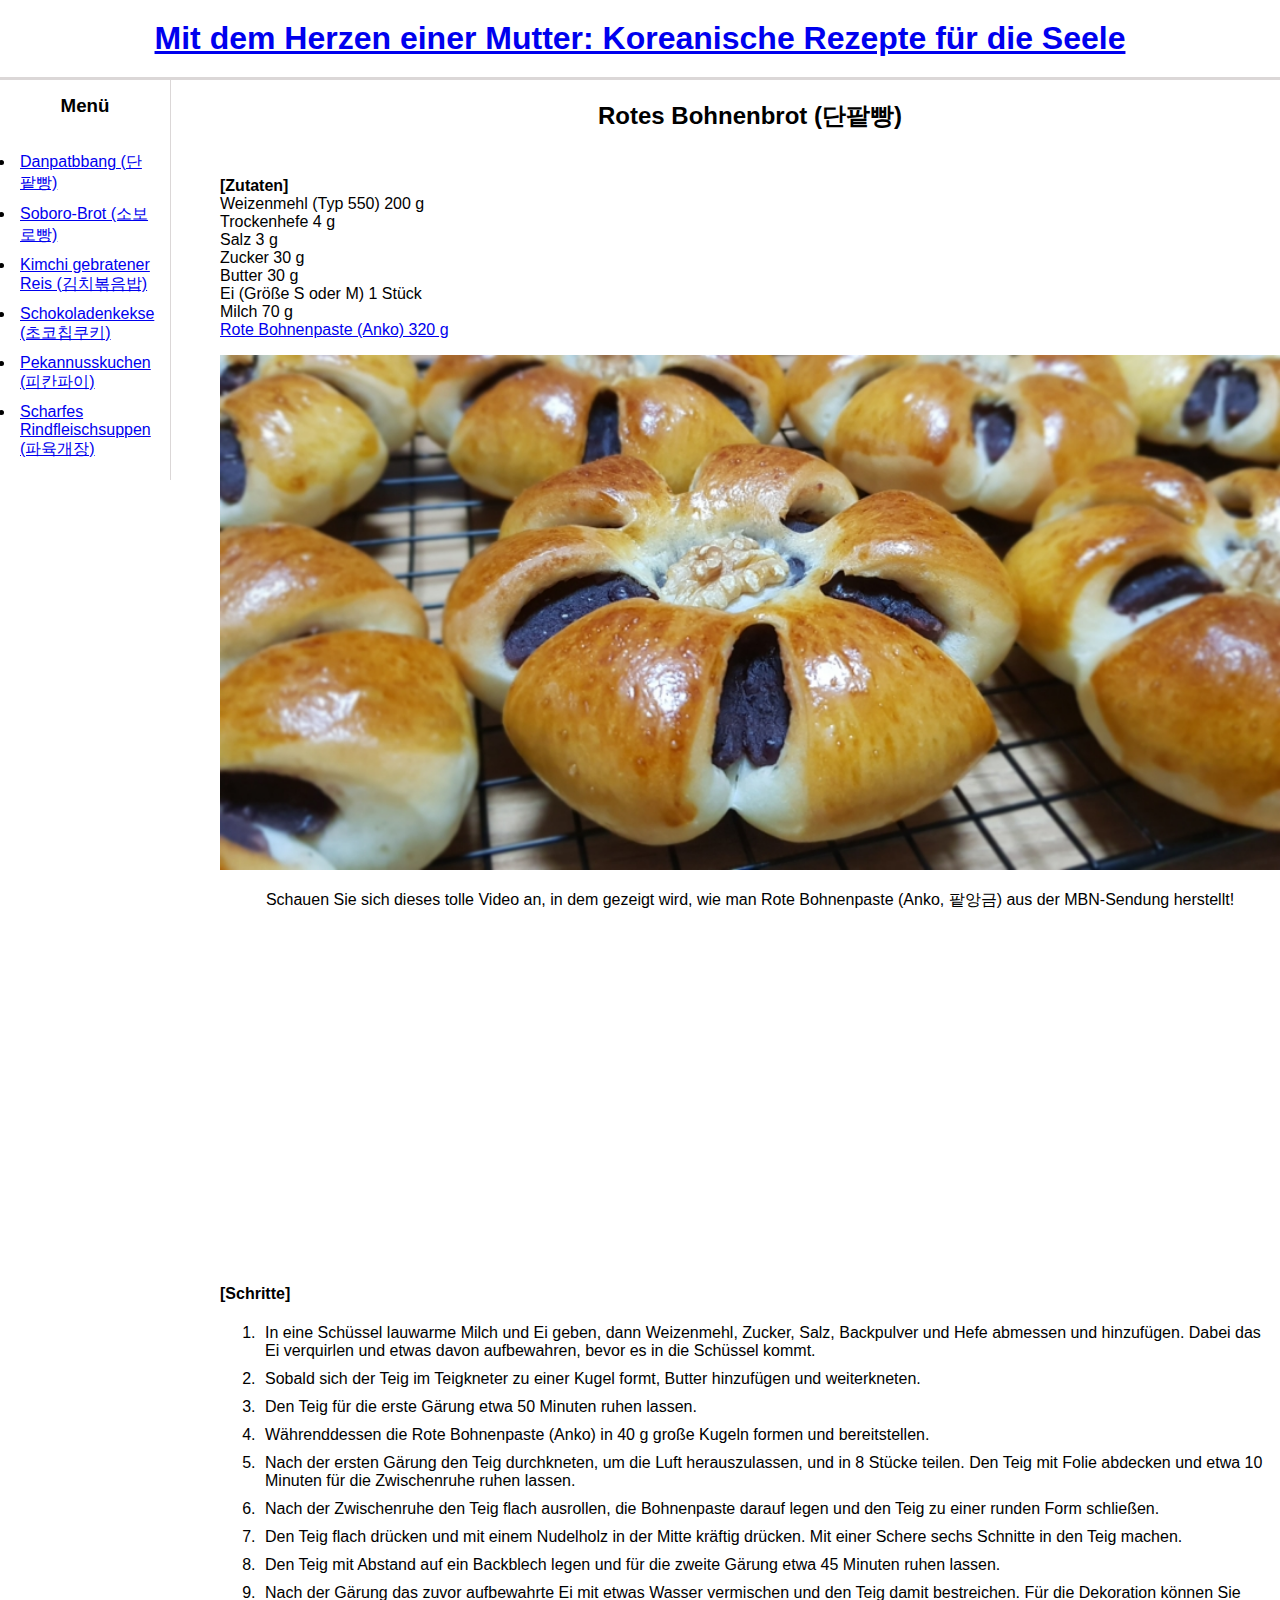
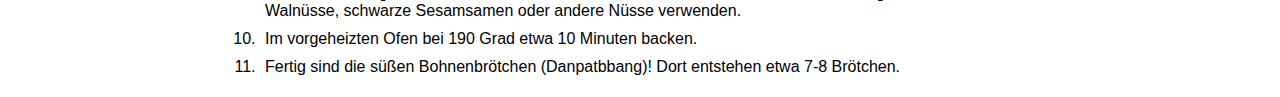
<file: 1.html>
<!doctype html>
<html lang="de">
<head>
    <!-- Google tag (gtag.js) -->
    <script async src="https://www.googletagmanager.com/gtag/js?id=G-5GKGCMDCJ8"></script>
    <script>
        window.dataLayer = window.dataLayer || [];
        function gtag(){dataLayer.push(arguments);}
        gtag('js', new Date());
        gtag('config', 'G-5GKGCMDCJ8');
    </script>
    
    <meta charset="utf-8">
    <meta name="description" content="Entdecken Sie authentische koreanische Rezepte, die mit Liebe und Hingabe von einer Mutter weitergegeben werden. Perfekt für alle, die traditionelle koreanische Küche lieben.">
    <meta name="author" content="Joan">
    <title>Danpatbbang Rezept | Mit dem Herzen einer Mutter</title> <!-- SEO 최적화를 위한 페이지 제목 -->
    <link rel="stylesheet" href="style.css">
</head>

<body>
    <h1><a href="index.html">Mit dem Herzen einer Mutter: Koreanische Rezepte für die Seele</a></h1>

    <div id="grid">
        <div>
            <h3>Menü</h3>
            <ul>
                <li><a href="1.html">Danpatbbang (단팥빵)</a></li>
                <li><a href="2.html">Soboro-Brot (소보로빵)</a></li>
                <li><a href="3.html">Kimchi gebratener Reis (김치볶음밥)</a></li>
                <li><a href="4.html">Schokoladenkekse (초코칩쿠키)</a></li>
                <li><a href="5.html">Pekannusskuchen (피칸파이)</a></li>
                <li><a href="6.html">Scharfes Rindfleischsuppen (파육개장)</a></li>
            </ul>
        </div>
        <div>
            <h2>Rotes Bohnenbrot (단팥빵)</h2>
            <p style="margin-top: 45px;">
                <strong>[Zutaten]</strong><br>
                Weizenmehl (Typ 550) 200 g<br>
                Trockenhefe 4 g<br>
                Salz 3 g<br>
                Zucker 30 g<br>
                Butter 30 g<br>
                Ei (Größe S oder M) 1 Stück<br>
                Milch 70 g<br>
                <a href="https://search.yahoo.com/search?fr=mcafee&type=E211KR885G0&p=Rote+Bohnenpaste">Rote Bohnenpaste (Anko) 320 g</a>
            </p>
            <div style="text-align: center;">
                <img width="100%" src="coding1.jpg" alt="Rotes Bohnenbrot, das mit Anko gefüllt ist">
            </div>
            <div style="text-align: center;">
                <p>Schauen Sie sich dieses tolle Video an, in dem gezeigt wird, wie man Rote Bohnenpaste (Anko, 팥앙금) aus der MBN-Sendung herstellt!</p>
                <iframe width="600" height="338" 
                        src="https://www.youtube.com/embed/A6VrDRL3qzQ" 
                        title="Wie man Anko herstellt" 
                        frameborder="0" 
                        allow="accelerometer; autoplay; clipboard-write; encrypted-media; gyroscope; picture-in-picture; web-share" 
                        referrerpolicy="strict-origin-when-cross-origin" 
                        allowfullscreen>
                </iframe>
            </div>
            <p><strong>[Schritte]</strong></p>
            <ol>
                <li>In eine Schüssel lauwarme Milch und Ei geben, dann Weizenmehl, Zucker, Salz, Backpulver und Hefe abmessen und hinzufügen. Dabei das Ei verquirlen und etwas davon aufbewahren, bevor es in die Schüssel kommt.</li>
                <li>Sobald sich der Teig im Teigkneter zu einer Kugel formt, Butter hinzufügen und weiterkneten.</li>
                <li>Den Teig für die erste Gärung etwa 50 Minuten ruhen lassen.</li>
                <li>Währenddessen die Rote Bohnenpaste (Anko) in 40 g große Kugeln formen und bereitstellen.</li>
                <li>Nach der ersten Gärung den Teig durchkneten, um die Luft herauszulassen, und in 8 Stücke teilen. Den Teig mit Folie abdecken und etwa 10 Minuten für die Zwischenruhe ruhen lassen.</li>
                <li>Nach der Zwischenruhe den Teig flach ausrollen, die Bohnenpaste darauf legen und den Teig zu einer runden Form schließen.</li>
                <li>Den Teig flach drücken und mit einem Nudelholz in der Mitte kräftig drücken. Mit einer Schere sechs Schnitte in den Teig machen.</li>
                <li>Den Teig mit Abstand auf ein Backblech legen und für die zweite Gärung etwa 45 Minuten ruhen lassen.</li>
                <li>Nach der Gärung das zuvor aufbewahrte Ei mit etwas Wasser vermischen und den Teig damit bestreichen. Für die Dekoration können Sie Walnüsse, schwarze Sesamsamen oder andere Nüsse verwenden.</li>
                <li>Im vorgeheizten Ofen bei 190 Grad etwa 10 Minuten backen.</li>
                <li>Fertig sind die süßen Bohnenbrötchen (Danpatbbang)! Dort entstehen etwa 7-8 Brötchen.</li>
            </ol>
        </div>
    </div>   

    <div id="disqus_thread"></div>
    <script>
        (function() {
            var d = document, s = d.createElement('script');
            s.src = 'https://rezepte-2.disqus.com/embed.js';
            s.setAttribute('data-timestamp', +new Date());
            (d.head || d.body).appendChild(s);
        })();

        // Filterfunktion für Menüelemente
        function filterMenu() {
            const input = document.getElementById('searchInput').value.toLowerCase();
            const menuItems = document.getElementsByClassName('menu-card');

            // Überprüfen, ob menuItems leer ist
            if (menuItems.length === 0) {
                console.log("Keine Menüelemente zum Filtern.");
                return; // Wenn keine Menüelemente vorhanden sind, Funktion beenden
            }

            for (let i = 0; i < menuItems.length; i++) {
                const itemText = menuItems[i].textContent.toLowerCase();
                menuItems[i].style.display = itemText.includes(input) ? 'inline-block' : 'none';
            }
        }
    </script>
    <noscript>Bitte aktivieren Sie JavaScript, um die <a href="https://disqus.com/?ref_noscript">Kommentare, die von Disqus bereitgestellt werden, zu sehen.</a></noscript>
</body>
</html>
</file>
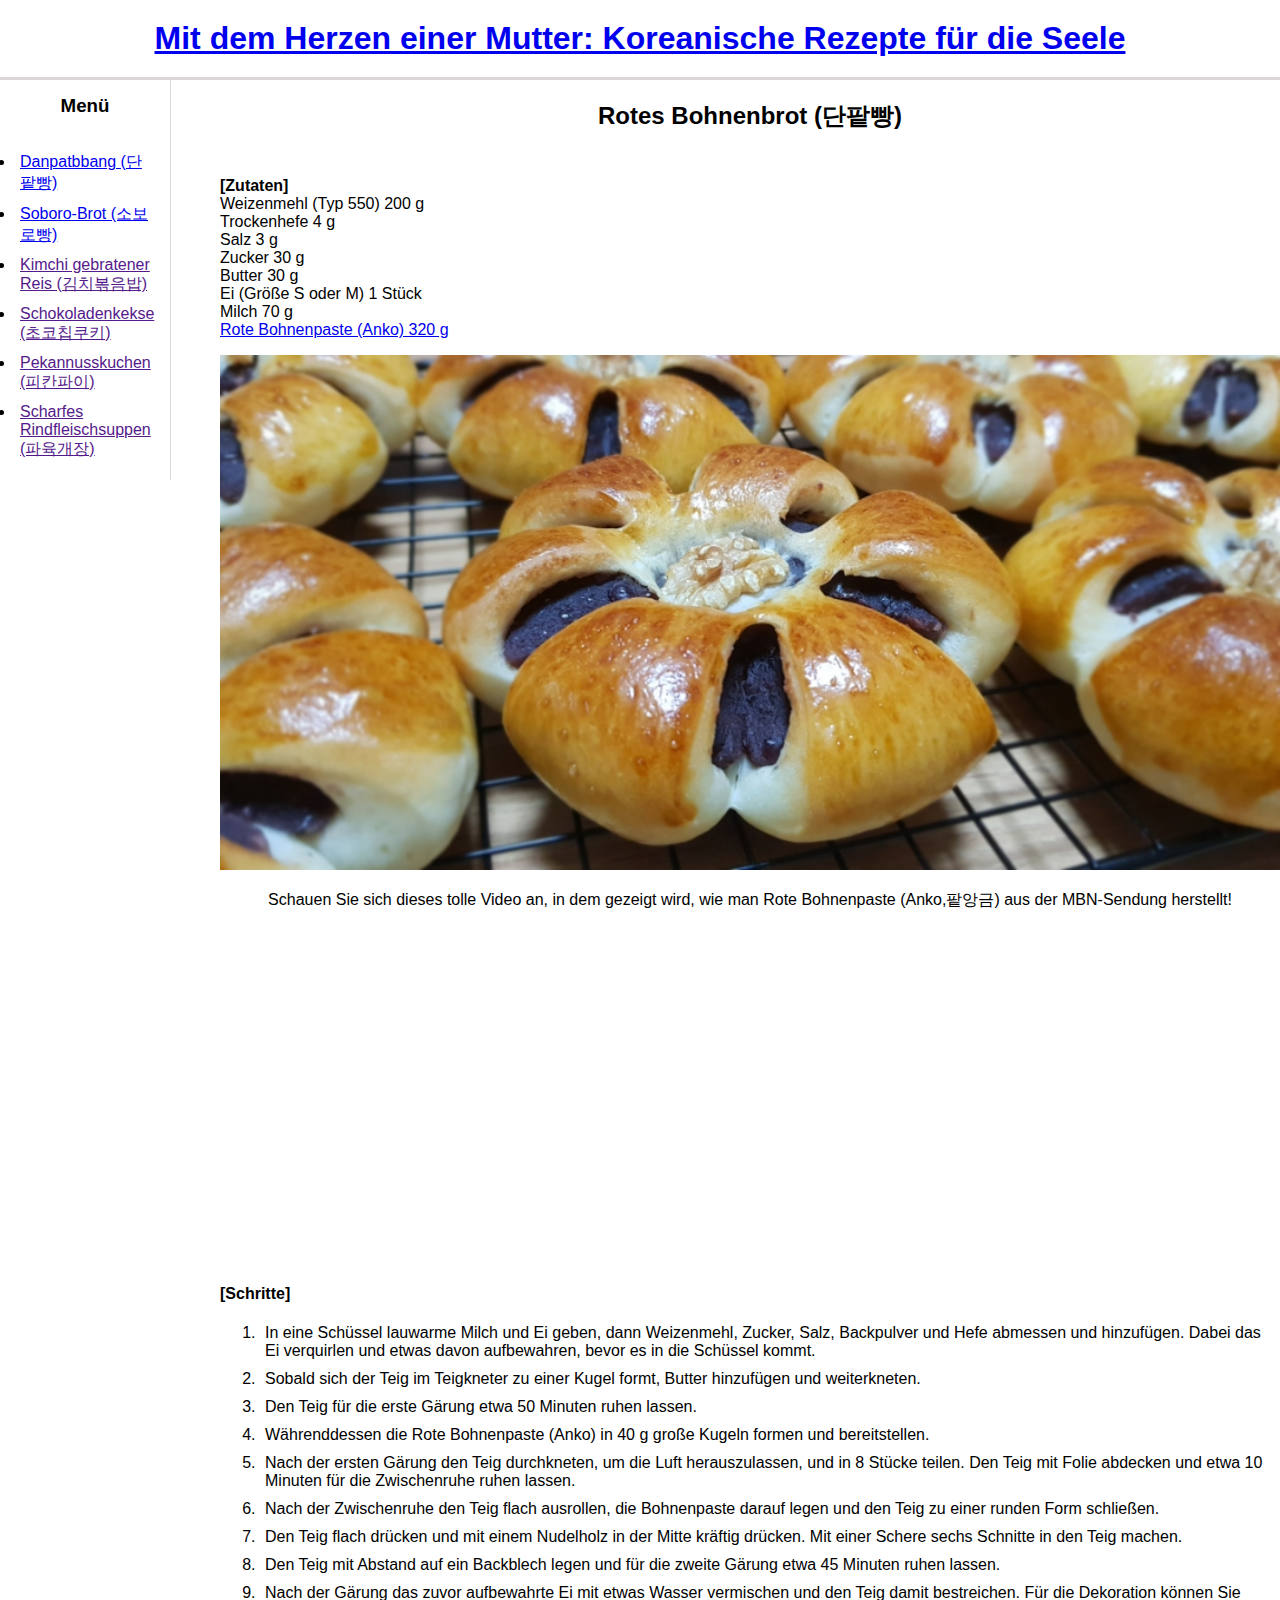
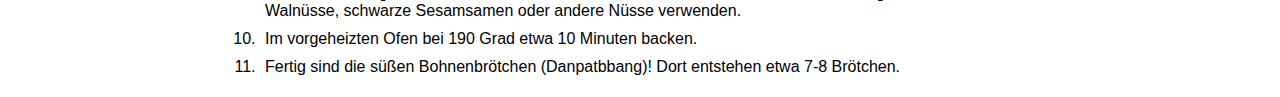
<file: 10.html>
<!doctype html>
<html lang="de">
  <head>
    <!-- Google tag (gtag.js) -->
<script async src="https://www.googletagmanager.com/gtag/js?id=G-5GKGCMDCJ8"></script>
<script>
  window.dataLayer = window.dataLayer || [];
  function gtag(){dataLayer.push(arguments);}
  gtag('js', new Date());

  gtag('config', 'G-5GKGCMDCJ8');
</script>
    <title>Authentische Koreanische Rezepte | Mit dem Herzen einer Mutter</title> 
    <meta charset="utf-8">
    <meta name="description" content="Entdecken Sie authentische koreanische Rezepte, die mit Liebe und Hingabe von einer Mutter weitergegeben werden. Perfekt für alle, die traditionelle koreanische Küche lieben.">
    <title>Authentische Koreanische Rezepte</title>
    <meta name="author" content="Joan">
    <link rel="stylesheet" href="style.css">
  
  </head>

  <body>
    <h1><a href="Index.html">Mit dem Herzen einer Mutter: Koreanische Rezepte für die Seele</a></h1>
       

<div id="grid">
   <!-- <div style="float: left; width: 200px; padding: 10px;">  --> 
    <div>
    <h3>Menü</h3>
        <ul>
            <li><a href="1.html">Danpatbbang (단팥빵)</a></li>
            <li><a href="2.html">Soboro-Brot (소보로빵)</a></li>
            <li><a href="">Kimchi gebratener Reis (김치볶음밥)</a></li>
            <li><a href="">Schokoladenkekse (초코칩쿠키)</a></li>
            <li><a href="">Pekannusskuchen (피칸파이)</a></li>
            <li><a href="">Scharfes Rindfleischsuppen (파육개장)</a></li>
        </ul>
    </div>
    <div>
    <p>
        <h2>Rotes Bohnenbrot (단팥빵)</h2>
    </p>
    <p style="margin-top: 45px;">
        <strong>[Zutaten]</strong><br>
        Weizenmehl (Typ 550) 200 g<br>
        Trockenhefe 4 g<br>
        Salz 3 g<br>
        Zucker 30 g<br>
        Butter 30 g<br>
        Ei (Größe S oder M) 1 Stück<br>
        Milch 70 g<br>
        <a href="https://search.yahoo.com/search?fr=mcafee&type=E211KR885G0&p=Rote+Bohnenpaste">Rote Bohnenpaste (Anko) 320 g </a>
    </p>
    <div style="text-align: center;">
        <img width="100%" src="coding1.jpg" alt="Rotes Bohnenbrot">
    </div>
    <div style="text-align: center;">
      <p>Schauen Sie sich dieses tolle Video an, in dem gezeigt wird, wie man Rote Bohnenpaste (Anko,팥앙금) aus der MBN-Sendung herstellt!</p>
      <iframe width="600" height="338" 
              src="https://www.youtube.com/embed/A6VrDRL3qzQ" 
              title="(앙버터떡) 냄비 하나로 끝?! 팥앙금 만드는 비법 공개 MBN 211219 방송" 
              frameborder="0" 
              allow="accelerometer; autoplay; clipboard-write; encrypted-media; gyroscope; picture-in-picture; web-share" 
              referrerpolicy="strict-origin-when-cross-origin" 
              allowfullscreen>
      </iframe>
  </div>
            <p><strong>[Schritte]</strong></p>
            <ol>
             
                    <li>In eine Schüssel lauwarme Milch und Ei geben, dann Weizenmehl, Zucker, Salz, Backpulver und Hefe abmessen und hinzufügen. Dabei das Ei verquirlen und etwas davon aufbewahren, bevor es in die Schüssel kommt.</li>
                    <li>Sobald sich der Teig im Teigkneter zu einer Kugel formt, Butter hinzufügen und weiterkneten.</li>
                    <li>Den Teig für die erste Gärung etwa 50 Minuten ruhen lassen.</li>
                    <li>Währenddessen die Rote Bohnenpaste (Anko) in 40 g große Kugeln formen und bereitstellen.</li>
                    <li>Nach der ersten Gärung den Teig durchkneten, um die Luft herauszulassen, und in 8 Stücke teilen. Den Teig mit Folie abdecken und etwa 10 Minuten für die Zwischenruhe ruhen lassen.</li>
                    <li>Nach der Zwischenruhe den Teig flach ausrollen, die Bohnenpaste darauf legen und den Teig zu einer runden Form schließen.</li>
                    <li>Den Teig flach drücken und mit einem Nudelholz in der Mitte kräftig drücken. Mit einer Schere sechs Schnitte in den Teig machen.</li>
                    <li>Den Teig mit Abstand auf ein Backblech legen und für die zweite Gärung etwa 45 Minuten ruhen lassen.</li>
                    <li>Nach der Gärung das zuvor aufbewahrte Ei mit etwas Wasser vermischen und den Teig damit bestreichen. Für die Dekoration können Sie Walnüsse, schwarze Sesamsamen oder andere Nüsse verwenden.</li>
                    <li>Im vorgeheizten Ofen bei 190 Grad etwa 10 Minuten backen.</li>
                    <li>Fertig sind die süßen Bohnenbrötchen (Danpatbbang)! Dort entstehen etwa 7-8 Brötchen.</li>
                
            </ol>
   
    </p>
     </div>
  </div>   


    <div id="disqus_thread"></div>
    <script>
        /**
        *  RECOMMENDED CONFIGURATION VARIABLES: EDIT AND UNCOMMENT THE SECTION BELOW TO INSERT DYNAMIC VALUES FROM YOUR PLATFORM OR CMS.
        *  LEARN WHY DEFINING THESE VARIABLES IS IMPORTANT: https://disqus.com/admin/universalcode/#configuration-variables    */
        /*
        var disqus_config = function () {
        this.page.url = PAGE_URL;  // Replace PAGE_URL with your page's canonical URL variable
        this.page.identifier = PAGE_IDENTIFIER; // Replace PAGE_IDENTIFIER with your page's unique identifier variable
        };
        */
        (function() { // DON'T EDIT BELOW THIS LINE
        var d = document, s = d.createElement('script');
        s.src = 'https://rezepte-2.disqus.com/embed.js';
        s.setAttribute('data-timestamp', +new Date());
        (d.head || d.body).appendChild(s);
        })();
    </script>
    <noscript>Please enable JavaScript to view the <a href="https://disqus.com/?ref_noscript">comments powered by Disqus.</a></noscript>
    
  </body>
  </html>
</file>
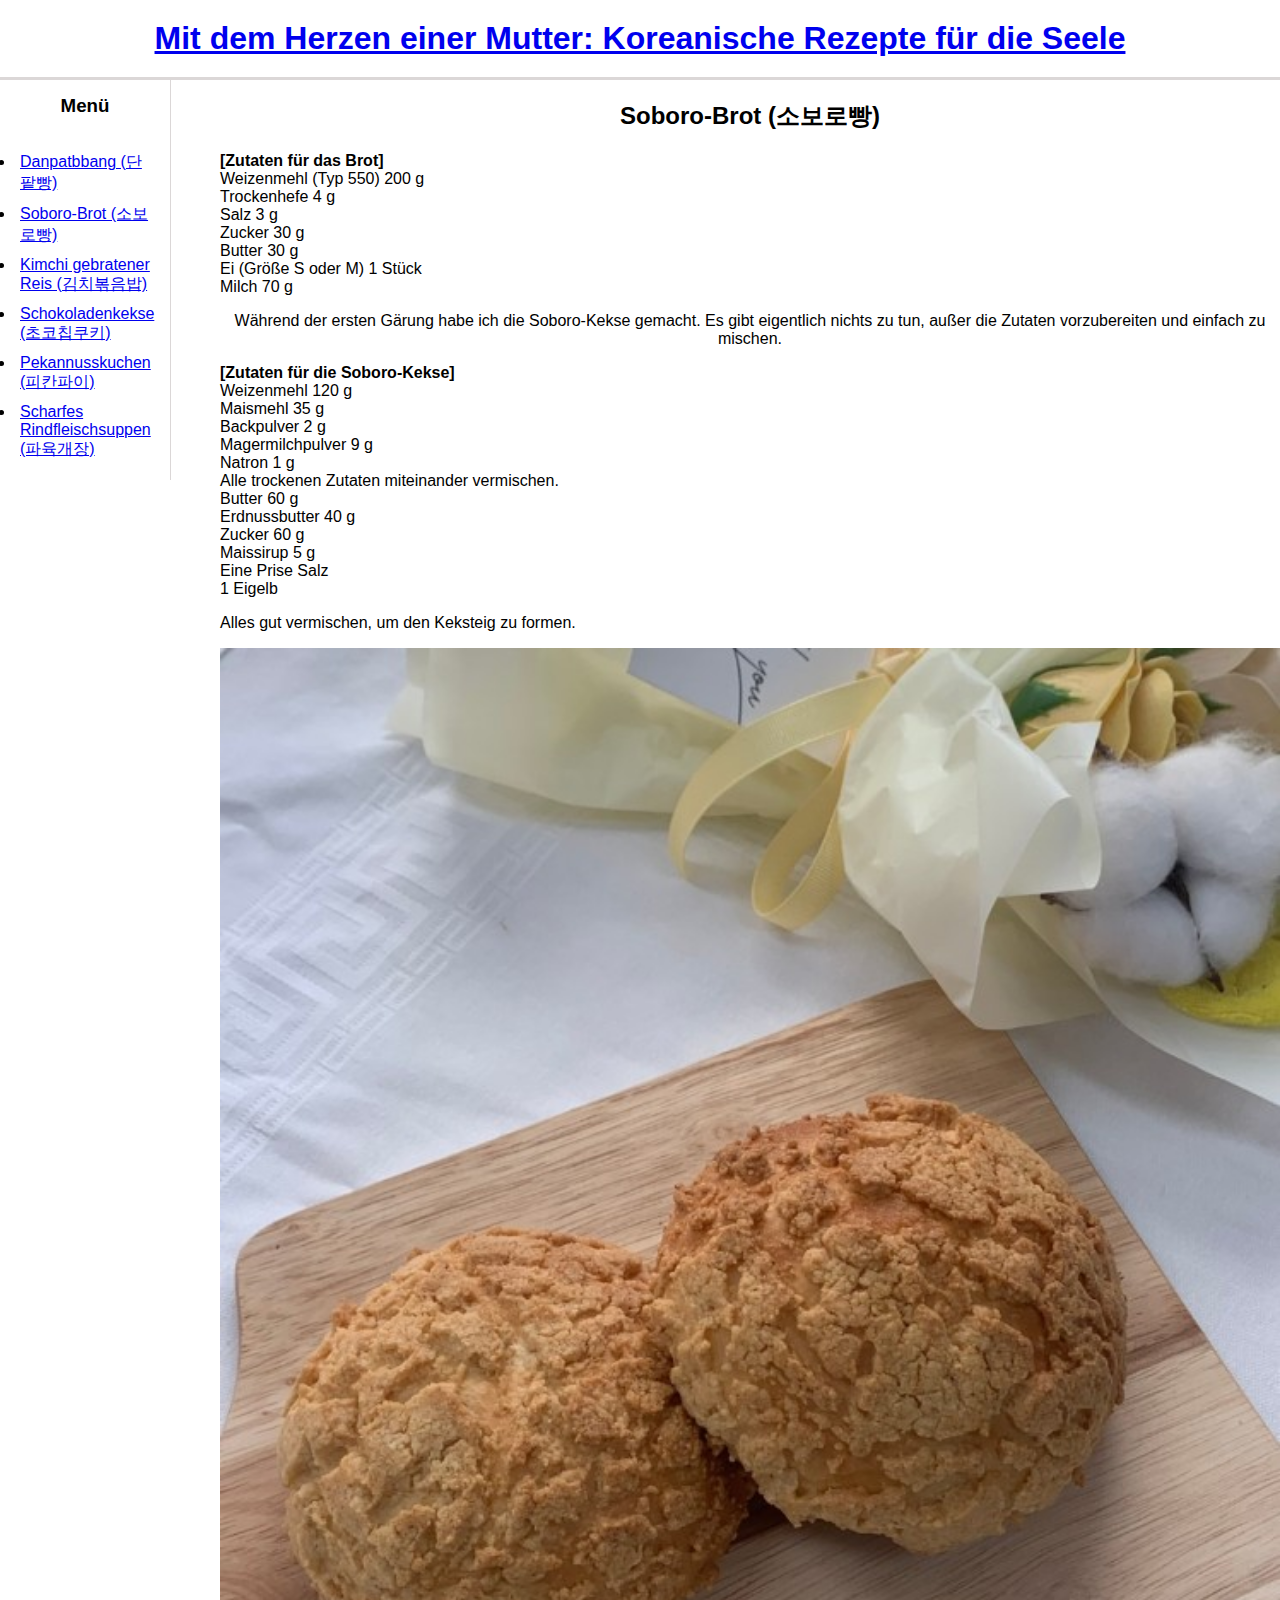
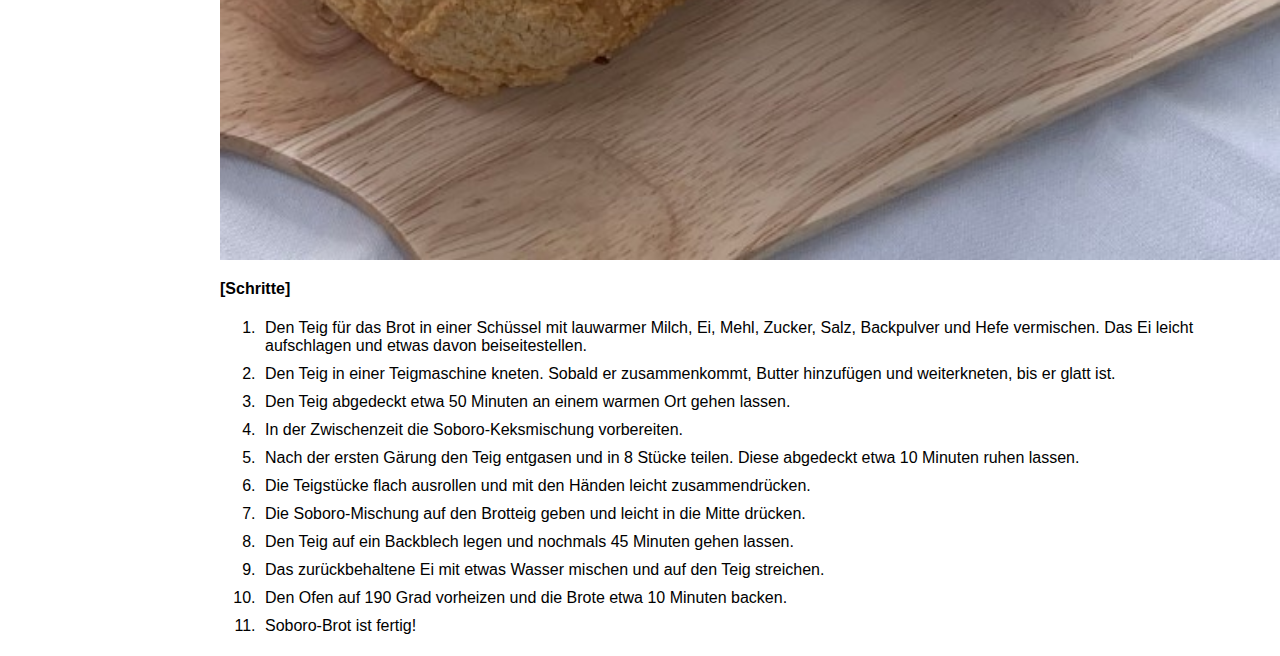
<file: 2.html>
<!doctype html>
<html lang="de">
  <head>
    <!-- Google tag (gtag.js) -->
<script async src="https://www.googletagmanager.com/gtag/js?id=G-5GKGCMDCJ8"></script>
<script>
  window.dataLayer = window.dataLayer || [];
  function gtag(){dataLayer.push(arguments);}
  gtag('js', new Date());

  gtag('config', 'G-5GKGCMDCJ8');
</script>
    <title>Authentische Koreanische Rezepte | Mit dem Herzen einer Mutter</title> 
    <meta charset="utf-8">
    <meta name="description" content="Entdecken Sie authentische koreanische Rezepte, die mit Liebe und Hingabe von einer Mutter weitergegeben werden. Perfekt für alle, die traditionelle koreanische Küche lieben.">
    <title>Soboro-Brot Rezept | Mit dem Herzen einer Mutter</title>
    <meta name="author" content="Joan">
    <link rel="stylesheet" href="style.css">
  
  </head>

  <body>
    <h1><a href="index.html">Mit dem Herzen einer Mutter: Koreanische Rezepte für die Seele</a></h1>
       

<div id="grid">

    <div>
    <h3>Menü</h3>
        <ul>
            <li><a href="1.html">Danpatbbang (단팥빵)</a></li>
            <li><a href="2.html">Soboro-Brot (소보로빵)</a></li>
            <li><a href="3.html">Kimchi gebratener Reis (김치볶음밥)</a></li>
            <li><a href="4.html">Schokoladenkekse (초코칩쿠키)</a></li>
            <li><a href="5.html">Pekannusskuchen (피칸파이)</a></li>
            <li><a href="6.html">Scharfes Rindfleischsuppen (파육개장)</a></li>
        </ul>
    </div>
    <div>
      <p>
        <h2>Soboro-Brot (소보로빵)</h2>
        <p><strong>[Zutaten für das Brot]</strong><br>
            Weizenmehl (Typ 550) 200 g<br>
            Trockenhefe 4 g<br>
            Salz 3 g<br>
            Zucker 30 g<br>
            Butter 30 g<br>
            Ei (Größe S oder M) 1 Stück<br>
            Milch 70 g
        </p>
        <div style="text-align: center;"> 
        <p>
            Während der ersten Gärung habe ich die Soboro-Kekse gemacht. 
            Es gibt eigentlich nichts zu tun, außer die Zutaten vorzubereiten und einfach zu mischen.
        </p>
        </div>
        <p><strong>[Zutaten für die Soboro-Kekse]</strong><br>
            Weizenmehl 120 g<br>
            Maismehl 35 g<br>
            Backpulver 2 g<br>
            Magermilchpulver 9 g<br>
            Natron 1 g<br>
            Alle trockenen Zutaten miteinander vermischen.<br>
            Butter 60 g<br>
            Erdnussbutter 40 g<br>
            Zucker 60 g<br>
            Maissirup 5 g<br>
            Eine Prise Salz<br>
            1 Eigelb
        </p>

       
  <p>
    Alles gut vermischen, um den Keksteig zu formen.
</p>

<div style="text-align: center;">
    <img width="100%" src="coding2.jpeg" alt="Soboro-Brot">
</div>
<p><strong>[Schritte]</strong></p>
<ol>
    <li>Den Teig für das Brot in einer Schüssel mit lauwarmer Milch, Ei, Mehl, Zucker, Salz, Backpulver und Hefe vermischen. Das Ei leicht aufschlagen und etwas davon beiseitestellen.</li>
    <li>Den Teig in einer Teigmaschine kneten. Sobald er zusammenkommt, Butter hinzufügen und weiterkneten, bis er glatt ist.</li>
    <li>Den Teig abgedeckt etwa 50 Minuten an einem warmen Ort gehen lassen.</li>
    <li>In der Zwischenzeit die Soboro-Keksmischung vorbereiten.</li>
    <li>Nach der ersten Gärung den Teig entgasen und in 8 Stücke teilen. Diese abgedeckt etwa 10 Minuten ruhen lassen.</li>
    <li>Die Teigstücke flach ausrollen und mit den Händen leicht zusammendrücken.</li>
    <li>Die Soboro-Mischung auf den Brotteig geben und leicht in die Mitte drücken.</li>
    <li>Den Teig auf ein Backblech legen und nochmals 45 Minuten gehen lassen.</li>
    <li>Das zurückbehaltene Ei mit etwas Wasser mischen und auf den Teig streichen.</li>
    <li>Den Ofen auf 190 Grad vorheizen und die Brote etwa 10 Minuten backen.</li>
    <li>Soboro-Brot ist fertig!</li>
</ol>

</p>
</div>
</div>



    <div id="disqus_thread"></div>
    <script>
        /**
        *  RECOMMENDED CONFIGURATION VARIABLES: EDIT AND UNCOMMENT THE SECTION BELOW TO INSERT DYNAMIC VALUES FROM YOUR PLATFORM OR CMS.
        *  LEARN WHY DEFINING THESE VARIABLES IS IMPORTANT: https://disqus.com/admin/universalcode/#configuration-variables    */
        /*
        var disqus_config = function () {
        this.page.url = PAGE_URL;  // Replace PAGE_URL with your page's canonical URL variable
        this.page.identifier = PAGE_IDENTIFIER; // Replace PAGE_IDENTIFIER with your page's unique identifier variable
        };
        */
        (function() { // DON'T EDIT BELOW THIS LINE
        var d = document, s = d.createElement('script');
        s.src = 'https://rezepte-2.disqus.com/embed.js';
        s.setAttribute('data-timestamp', +new Date());
        (d.head || d.body).appendChild(s);
        })();
    </script>
    <noscript>Please enable JavaScript to view the <a href="https://disqus.com/?ref_noscript">comments powered by Disqus.</a></noscript>
    
  </body>
  </html>
</file>
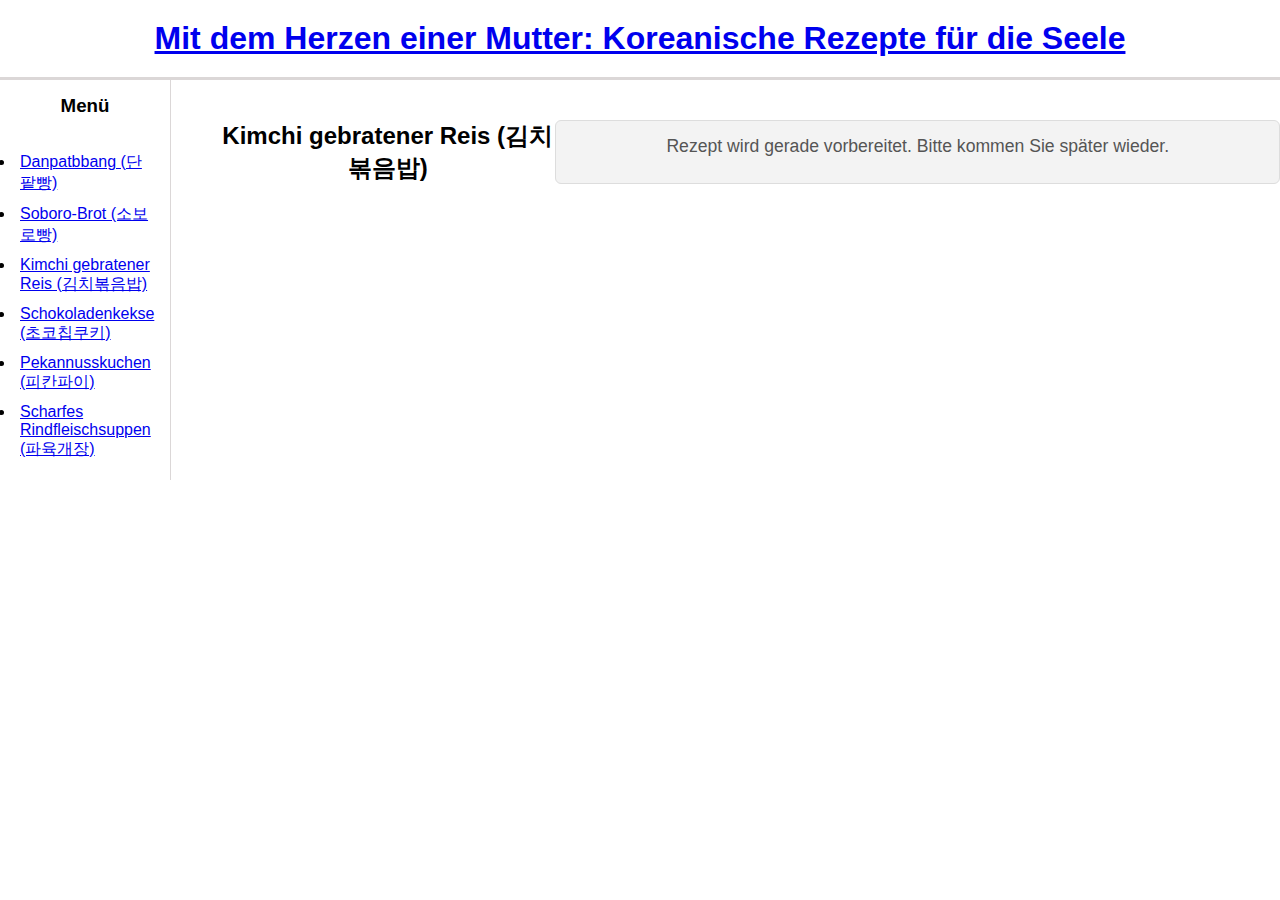
<file: 3.html>
<!doctype html>
<html lang="de">
  <head>
    <!-- Google tag (gtag.js) -->
<script async src="https://www.googletagmanager.com/gtag/js?id=G-5GKGCMDCJ8"></script>
<script>
  window.dataLayer = window.dataLayer || [];
  function gtag(){dataLayer.push(arguments);}
  gtag('js', new Date());

  gtag('config', 'G-5GKGCMDCJ8');
</script>
    <title>Kimchi gebratener Reis Rezept | Mit dem Herzen einer Mutter</title> 
    <meta charset="utf-8">
    <meta name="description" content="Entdecken Sie authentische koreanische Rezepte, die mit Liebe und Hingabe von einer Mutter weitergegeben werden. Perfekt für alle, die traditionelle koreanische Küche lieben.">
    <meta name="author" content="Joan">
    <link rel="stylesheet" href="style.css">
  
  </head>

  <body>
    <h1><a href="index.html">Mit dem Herzen einer Mutter: Koreanische Rezepte für die Seele</a></h1>
       

<div id="grid">

    <div>
    <h3>Menü</h3>
        <ul>
            <li><a href="1.html">Danpatbbang (단팥빵)</a></li>
            <li><a href="2.html">Soboro-Brot (소보로빵)</a></li>
            <li><a href="3.html">Kimchi gebratener Reis (김치볶음밥)</a></li>
            <li><a href="4.html">Schokoladenkekse (초코칩쿠키)</a></li>
            <li><a href="5.html">Pekannusskuchen (피칸파이)</a></li>
            <li><a href="6.html">Scharfes Rindfleischsuppen (파육개장)</a></li>
        </ul>
    </div>
    <div>
    <p>
        <div class="menu-container">
          <h2>Kimchi gebratener Reis (김치볶음밥)</h2> <!-- 메뉴 이름 표시 -->
          <p class="recipe-placeholder">Rezept wird gerade vorbereitet. Bitte kommen Sie später wieder.</p>
      </div>
    </p>
    </div>
</div>

    <div id="disqus_thread"></div>
    <script>
        /**
        *  RECOMMENDED CONFIGURATION VARIABLES: EDIT AND UNCOMMENT THE SECTION BELOW TO INSERT DYNAMIC VALUES FROM YOUR PLATFORM OR CMS.
        *  LEARN WHY DEFINING THESE VARIABLES IS IMPORTANT: https://disqus.com/admin/universalcode/#configuration-variables    */
        /*
        var disqus_config = function () {
        this.page.url = PAGE_URL;  // Replace PAGE_URL with your page's canonical URL variable
        this.page.identifier = PAGE_IDENTIFIER; // Replace PAGE_IDENTIFIER with your page's unique identifier variable
        };
        */
        (function() { // DON'T EDIT BELOW THIS LINE
        var d = document, s = d.createElement('script');
        s.src = 'https://rezepte-2.disqus.com/embed.js';
        s.setAttribute('data-timestamp', +new Date());
        (d.head || d.body).appendChild(s);
        })();
    </script>
    <noscript>Please enable JavaScript to view the <a href="https://disqus.com/?ref_noscript">comments powered by Disqus.</a></noscript>
    
  </body>
  </html>
</file>
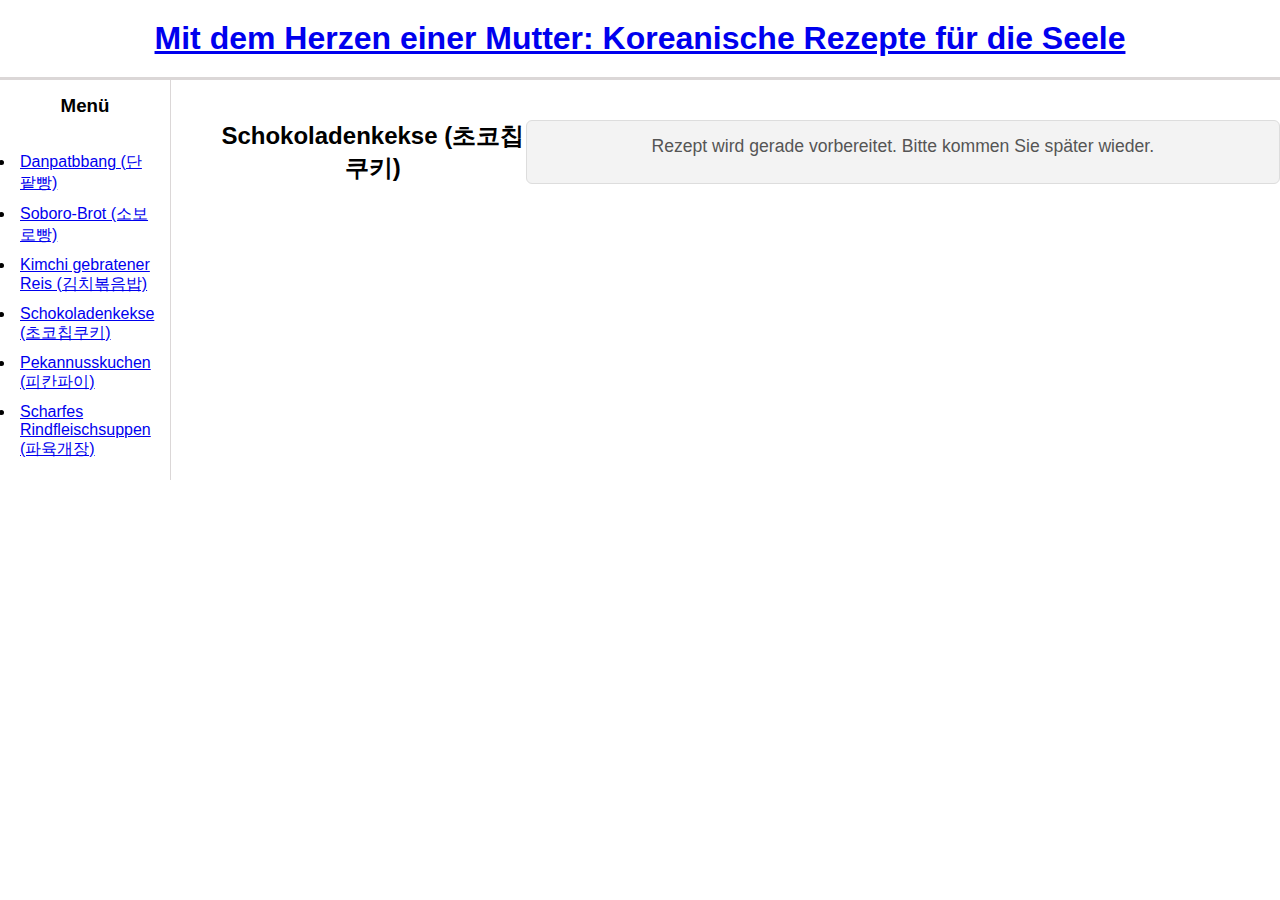
<file: 4.html>
<!doctype html>
<html lang="de">
  <head>
    <!-- Google tag (gtag.js) -->
<script async src="https://www.googletagmanager.com/gtag/js?id=G-5GKGCMDCJ8"></script>
<script>
  window.dataLayer = window.dataLayer || [];
  function gtag(){dataLayer.push(arguments);}
  gtag('js', new Date());

  gtag('config', 'G-5GKGCMDCJ8');
</script>
    <title>Schokoladenkekse Rezepte | Mit dem Herzen einer Mutter</title> 
    <meta charset="utf-8">
    <meta name="description" content="Entdecken Sie authentische koreanische Rezepte, die mit Liebe und Hingabe von einer Mutter weitergegeben werden. Perfekt für alle, die traditionelle koreanische Küche lieben.">
    <meta name="author" content="Joan">
    <link rel="stylesheet" href="style.css">
  
  </head>

  <body>
    <h1><a href="index.html">Mit dem Herzen einer Mutter: Koreanische Rezepte für die Seele</a></h1>
       

<div id="grid">
    <div>
    <h3>Menü</h3>
        <ul>
            <li><a href="1.html">Danpatbbang (단팥빵)</a></li>
            <li><a href="2.html">Soboro-Brot (소보로빵)</a></li>
            <li><a href="3.html">Kimchi gebratener Reis (김치볶음밥)</a></li>
            <li><a href="4.html">Schokoladenkekse (초코칩쿠키)</a></li>
            <li><a href="5.html">Pekannusskuchen (피칸파이)</a></li>
            <li><a href="6.html">Scharfes Rindfleischsuppen (파육개장)</a></li>
        </ul>
    </div>


    <div>
      <p>
          <div class="menu-container">
            <h2>Schokoladenkekse (초코칩쿠키)</h2> <!-- 메뉴 이름 표시 -->
            <p class="recipe-placeholder">Rezept wird gerade vorbereitet. Bitte kommen Sie später wieder.</p>
        </div>
      </p>
      </div>




     </div>


    <div id="disqus_thread"></div>
    <script>
        /**
        *  RECOMMENDED CONFIGURATION VARIABLES: EDIT AND UNCOMMENT THE SECTION BELOW TO INSERT DYNAMIC VALUES FROM YOUR PLATFORM OR CMS.
        *  LEARN WHY DEFINING THESE VARIABLES IS IMPORTANT: https://disqus.com/admin/universalcode/#configuration-variables    */
        /*
        var disqus_config = function () {
        this.page.url = PAGE_URL;  // Replace PAGE_URL with your page's canonical URL variable
        this.page.identifier = PAGE_IDENTIFIER; // Replace PAGE_IDENTIFIER with your page's unique identifier variable
        };
        */
        (function() { // DON'T EDIT BELOW THIS LINE
        var d = document, s = d.createElement('script');
        s.src = 'https://rezepte-2.disqus.com/embed.js';
        s.setAttribute('data-timestamp', +new Date());
        (d.head || d.body).appendChild(s);
        })();
    </script>
    <noscript>Please enable JavaScript to view the <a href="https://disqus.com/?ref_noscript">comments powered by Disqus.</a></noscript>
    
  </body>
  </html>
</file>
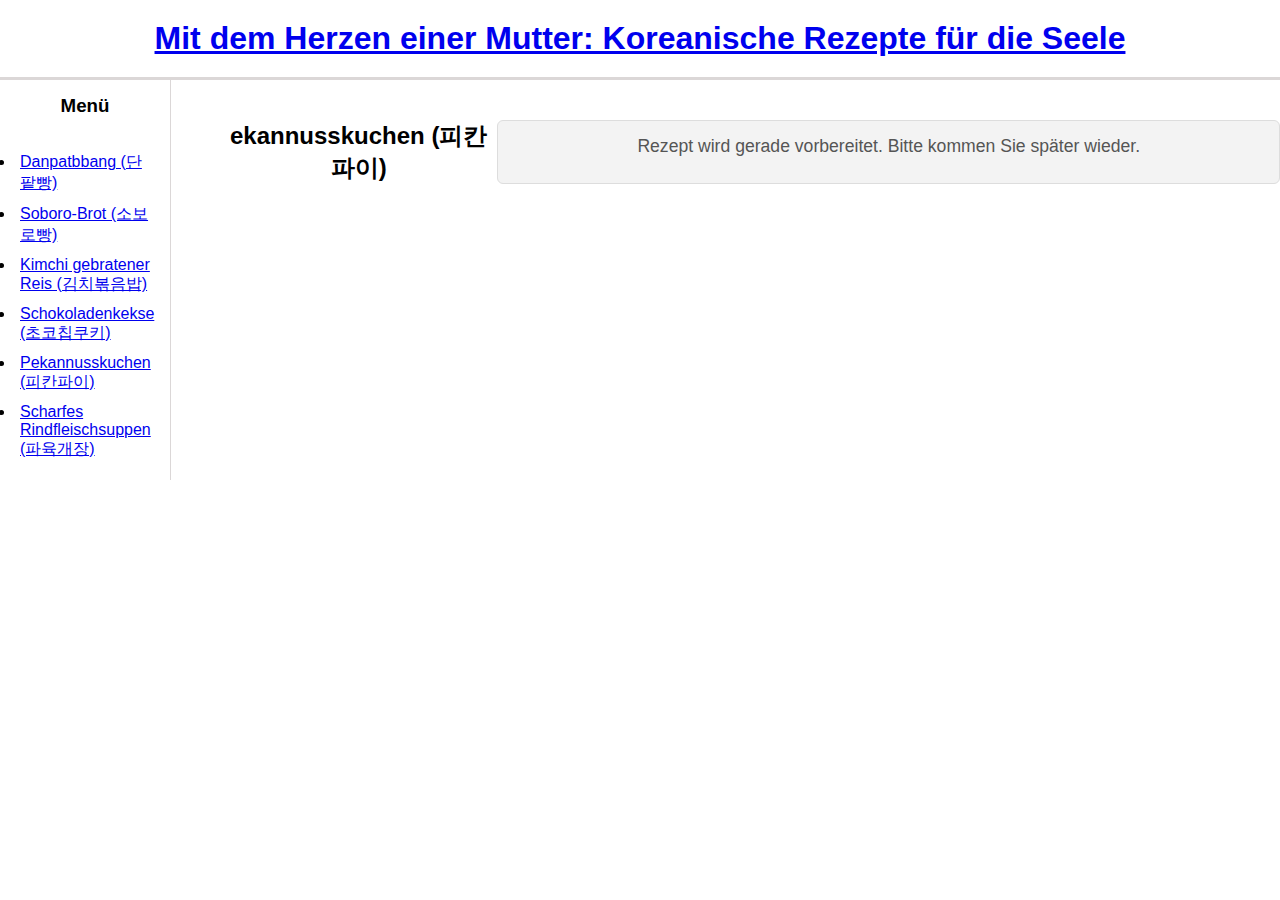
<file: 5.html>
<!doctype html>
<html lang="de">
  <head>
    <!-- Google tag (gtag.js) -->
<script async src="https://www.googletagmanager.com/gtag/js?id=G-5GKGCMDCJ8"></script>
<script>
  window.dataLayer = window.dataLayer || [];
  function gtag(){dataLayer.push(arguments);}
  gtag('js', new Date());

  gtag('config', 'G-5GKGCMDCJ8');
</script>
    <title>Pekannusskuchen Rezepte | Mit dem Herzen einer Mutter</title> 
    <meta charset="utf-8">
    <meta name="description" content="Entdecken Sie authentische koreanische Rezepte, die mit Liebe und Hingabe von einer Mutter weitergegeben werden. Perfekt für alle, die traditionelle koreanische Küche lieben.">
    <meta name="author" content="Joan">
    <link rel="stylesheet" href="style.css">
  
  </head>

  <body>
    <h1><a href="index.html">Mit dem Herzen einer Mutter: Koreanische Rezepte für die Seele</a></h1>
       

<div id="grid">

    <div>
    <h3>Menü</h3>
        <ul>
            <li><a href="1.html">Danpatbbang (단팥빵)</a></li>
            <li><a href="2.html">Soboro-Brot (소보로빵)</a></li>
            <li><a href="3.html">Kimchi gebratener Reis (김치볶음밥)</a></li>
            <li><a href="4.html">Schokoladenkekse (초코칩쿠키)</a></li>
            <li><a href="5.html">Pekannusskuchen (피칸파이)</a></li>
            <li><a href="6.html">Scharfes Rindfleischsuppen (파육개장)</a></li>
        </ul>
    </div>
    <div>

    <div class="menu-container">
      <h2>ekannusskuchen (피칸파이)</h2> <!-- 메뉴 이름 표시 -->
      <p class="recipe-placeholder">Rezept wird gerade vorbereitet. Bitte kommen Sie später wieder.</p>
  </div>


     </div>
  </div>   


    <div id="disqus_thread"></div>
    <script>
        /**
        *  RECOMMENDED CONFIGURATION VARIABLES: EDIT AND UNCOMMENT THE SECTION BELOW TO INSERT DYNAMIC VALUES FROM YOUR PLATFORM OR CMS.
        *  LEARN WHY DEFINING THESE VARIABLES IS IMPORTANT: https://disqus.com/admin/universalcode/#configuration-variables    */
        /*
        var disqus_config = function () {
        this.page.url = PAGE_URL;  // Replace PAGE_URL with your page's canonical URL variable
        this.page.identifier = PAGE_IDENTIFIER; // Replace PAGE_IDENTIFIER with your page's unique identifier variable
        };
        */
        (function() { // DON'T EDIT BELOW THIS LINE
        var d = document, s = d.createElement('script');
        s.src = 'https://rezepte-2.disqus.com/embed.js';
        s.setAttribute('data-timestamp', +new Date());
        (d.head || d.body).appendChild(s);
        })();
    </script>
    <noscript>Please enable JavaScript to view the <a href="https://disqus.com/?ref_noscript">comments powered by Disqus.</a></noscript>
    
  </body>
  </html>
</file>
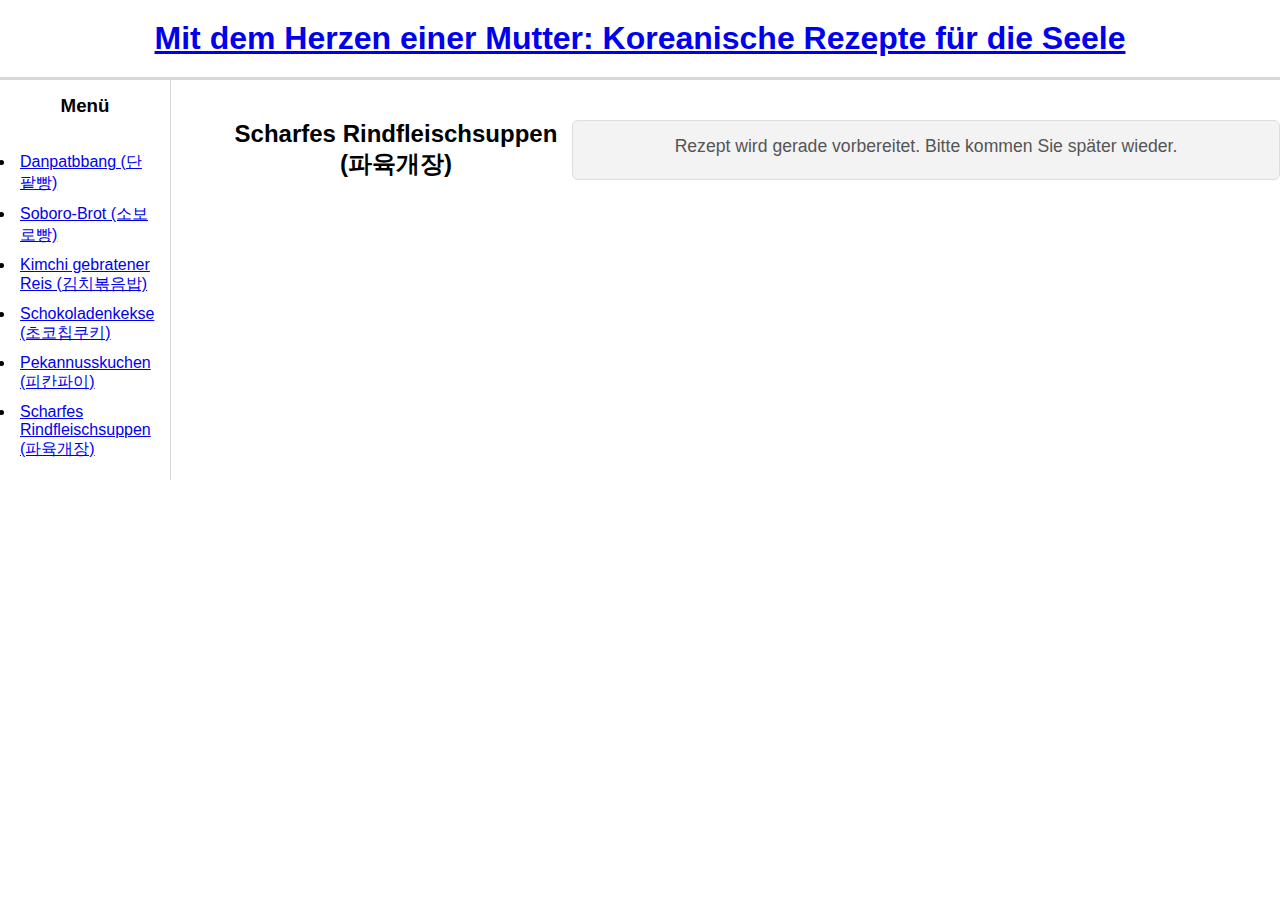
<file: 6.html>
<!doctype html>
<html lang="de">
  <head>
    <!-- Google tag (gtag.js) -->
<script async src="https://www.googletagmanager.com/gtag/js?id=G-5GKGCMDCJ8"></script>
<script>
  window.dataLayer = window.dataLayer || [];
  function gtag(){dataLayer.push(arguments);}
  gtag('js', new Date());

  gtag('config', 'G-5GKGCMDCJ8');
</script>
    <title>Scharfes Rindfleischsuppen Rezepte | Mit dem Herzen einer Mutter</title> 
    <meta charset="utf-8">
    <meta name="description" content="Entdecken Sie authentische koreanische Rezepte, die mit Liebe und Hingabe von einer Mutter weitergegeben werden. Perfekt für alle, die traditionelle koreanische Küche lieben.">
    <meta name="author" content="Joan">
    <link rel="stylesheet" href="style.css">
  
  </head>

  <body>
    <h1><a href="index.html">Mit dem Herzen einer Mutter: Koreanische Rezepte für die Seele</a></h1>
       

<div id="grid">
   <!-- <div style="float: left; width: 200px; padding: 10px;">  --> 
    <div>
    <h3>Menü</h3>
        <ul>
            <li><a href="1.html">Danpatbbang (단팥빵)</a></li>
            <li><a href="2.html">Soboro-Brot (소보로빵)</a></li>
            <li><a href="3.html">Kimchi gebratener Reis (김치볶음밥)</a></li>
            <li><a href="4.html">Schokoladenkekse (초코칩쿠키)</a></li>
            <li><a href="5.html">Pekannusskuchen (피칸파이)</a></li>
            <li><a href="6.html">Scharfes Rindfleischsuppen (파육개장)</a></li>
        </ul>
    </div>
    <div>

    <div class="menu-container">
      <h2>Scharfes Rindfleischsuppen (파육개장)</h2> <!-- 메뉴 이름 표시 -->
      <p class="recipe-placeholder">Rezept wird gerade vorbereitet. Bitte kommen Sie später wieder.</p>
  </div>

     </div>
  </div>   


    <div id="disqus_thread"></div>
    <script>
        /**
        *  RECOMMENDED CONFIGURATION VARIABLES: EDIT AND UNCOMMENT THE SECTION BELOW TO INSERT DYNAMIC VALUES FROM YOUR PLATFORM OR CMS.
        *  LEARN WHY DEFINING THESE VARIABLES IS IMPORTANT: https://disqus.com/admin/universalcode/#configuration-variables    */
        /*
        var disqus_config = function () {
        this.page.url = PAGE_URL;  // Replace PAGE_URL with your page's canonical URL variable
        this.page.identifier = PAGE_IDENTIFIER; // Replace PAGE_IDENTIFIER with your page's unique identifier variable
        };
        */
        (function() { // DON'T EDIT BELOW THIS LINE
        var d = document, s = d.createElement('script');
        s.src = 'https://rezepte-2.disqus.com/embed.js';
        s.setAttribute('data-timestamp', +new Date());
        (d.head || d.body).appendChild(s);
        })();
    </script>
    <noscript>Please enable JavaScript to view the <a href="https://disqus.com/?ref_noscript">comments powered by Disqus.</a></noscript>
    
  </body>
  </html>
</file>
<file: style.css>
/* Allgemeine Stile */
body {
  font-family: Arial, sans-serif;
  margin: 0;
  padding: 0;
}

/* Title styling */
h1 {
  text-align: center;
  border-bottom: solid rgb(219, 215, 215);
  margin: 0;
  padding: 20px;
}

h2, h3 {
  text-align: center;
}

ul, h3 {
  border-right: 1px solid rgb(219, 215, 215);
  width: 140px;
  margin: 0;
  padding: 15px;
}

li {
  padding: 5px;
}

/* Grid layout */
#grid {
  display: grid;
  grid-template-columns: 220px 1fr;
}

/* Menü-Stil */
.menu-container {
  display: flex; /* Flexbox für die horizontale Ausrichtung */
  justify-content: center; /* Menüelemente zentrieren */
  margin: 20px auto;
}

.menu-list {
  display: flex; /* Flexbox für die Anzeige der Menükarten in einer Reihe */
  flex-wrap: wrap; /* Wrap-Menükarten für responsive Design */
}

.menu-card {
  width: 200px; /* Feste Breite für die Menükarten */
  margin: 20px;
  display: none; /* Alle Menükarten anfangs ausblenden */
}

.menu-card img {
  width: 100%; /* Breite anpassen, um Responsivität zu gewährleisten */
  height: auto; /* Automatische Höhe beibehalten */
  border-radius: 10px;
}


.menu-card p {
  font-size: 18px;
  font-weight: bold;
  margin-top: 10px;
}

/* Suchfeld-Stil */
#searchContainer {
  text-align: center; /* Zentrieren */
  margin: 20px 0; /* Oben und unten Rand hinzufügen */
}

.icon {
  font-size: 20px; /* Größe des Icons */
}

/* Responsive Design */
@media (max-width: 800px) {
    .menu-container {
        flex-direction: column; /* Menü in Spalten anzeigen */
        align-items: center; /* Zentrieren der Menüelemente */
    }

    ul, h3 {
        border-right: none; /* Entfernen des rechten Rahmens */
    }

    h1 {
        border-bottom: none; /* Entfernen des unteren Rahmens */
    }

    .menu-card {
        width: 80%; /* Breite der Menükarten anpassen für mobile Ansichten */
    }
}

/* Menu card styling */
.menu-item {
  display: inline-block;
  width: 200px;
  margin: 20px;
}

/* Hover-Effekt */
.menu-card:hover {
  background-color: #f0f0f0; /* Hintergrundfarbe bei Mouseover ändern */
}

/* Zusätzliche CSS hier nach Bedarf hinzufügen */


/* 레시피 준비 중 메시지 스타일 */
.recipe-placeholder {
  font-size: 1.1em;
  color: #555;
  text-align: center;
  margin-top: 10px;
  padding: 15px;
  background-color: #f3f3f3;
  border-radius: 6px;
  border: 1px solid #ddd;
  width: 80%;
  margin: 20px auto;
}

/* 반응형 디자인 */
@media (max-width: 800px) {
  .recipe-placeholder {
      width: 90%;
      font-size: 1em;
  }
}
</file>
